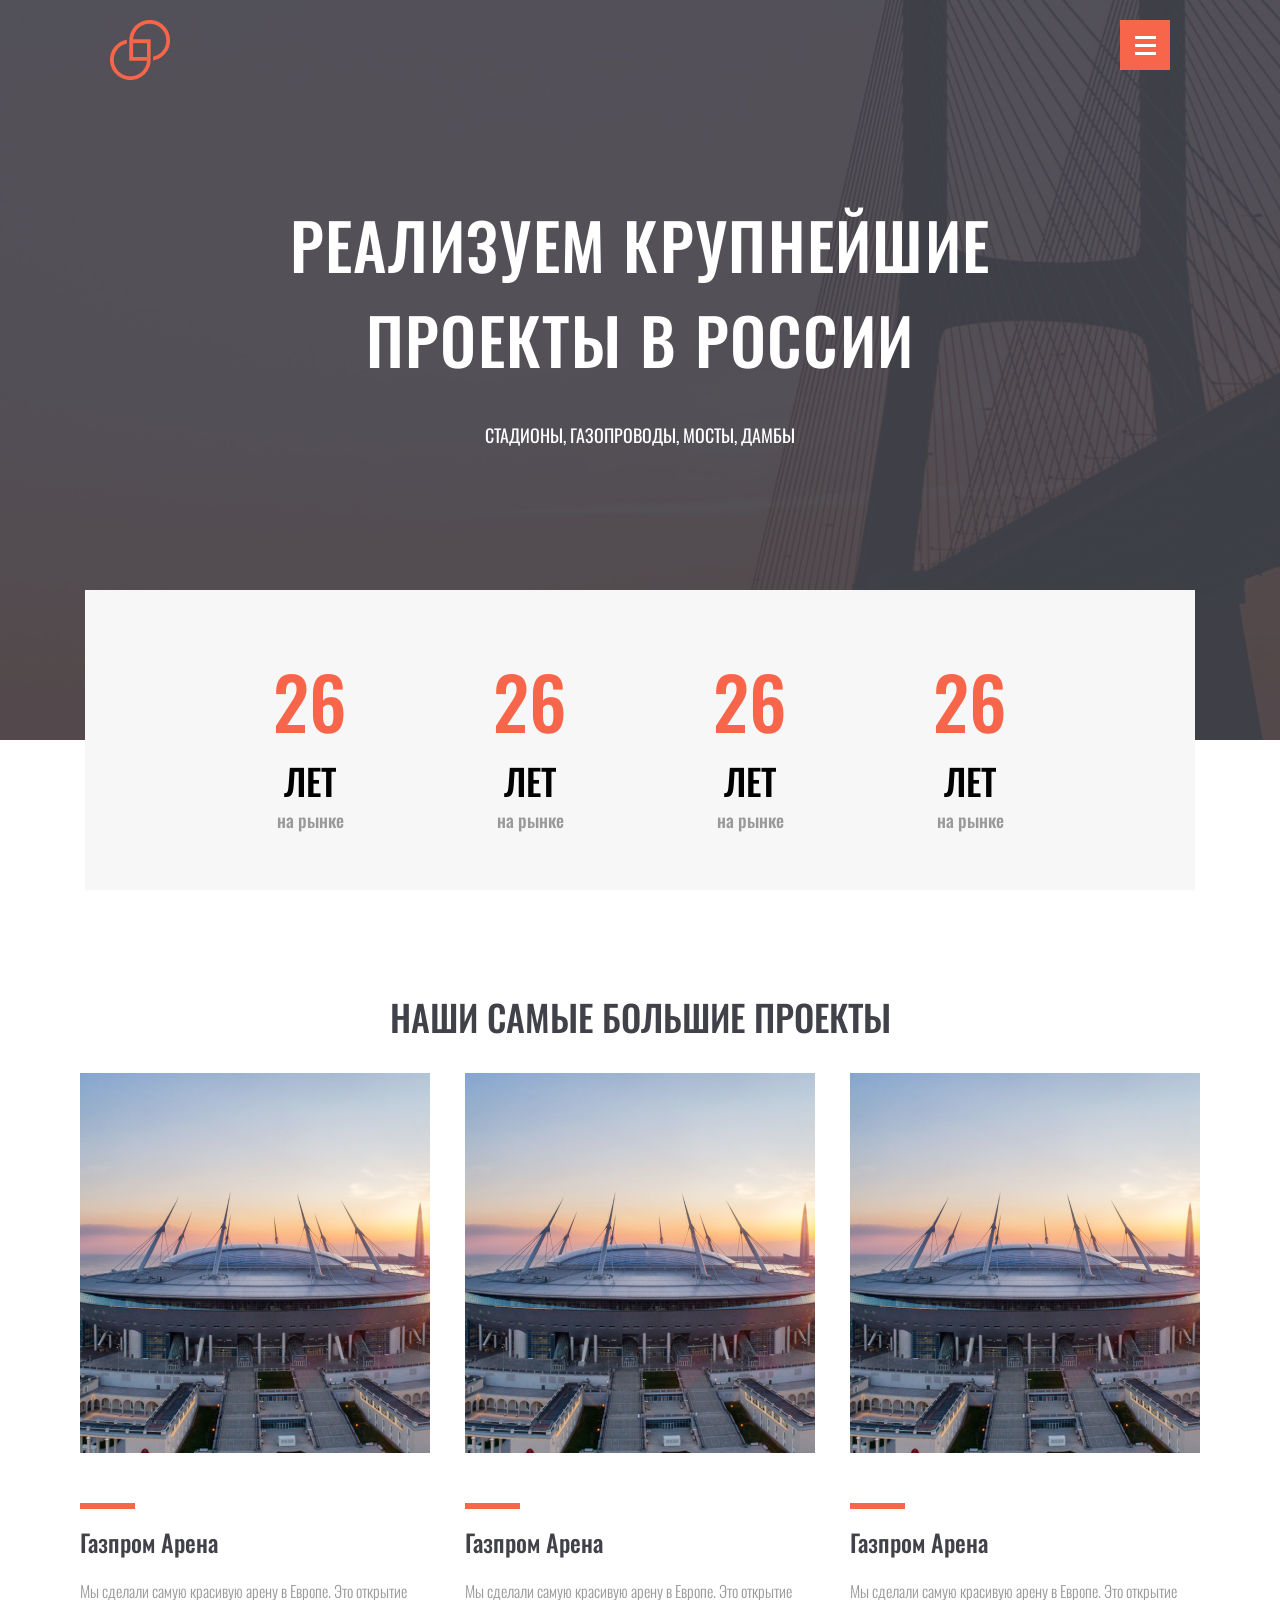
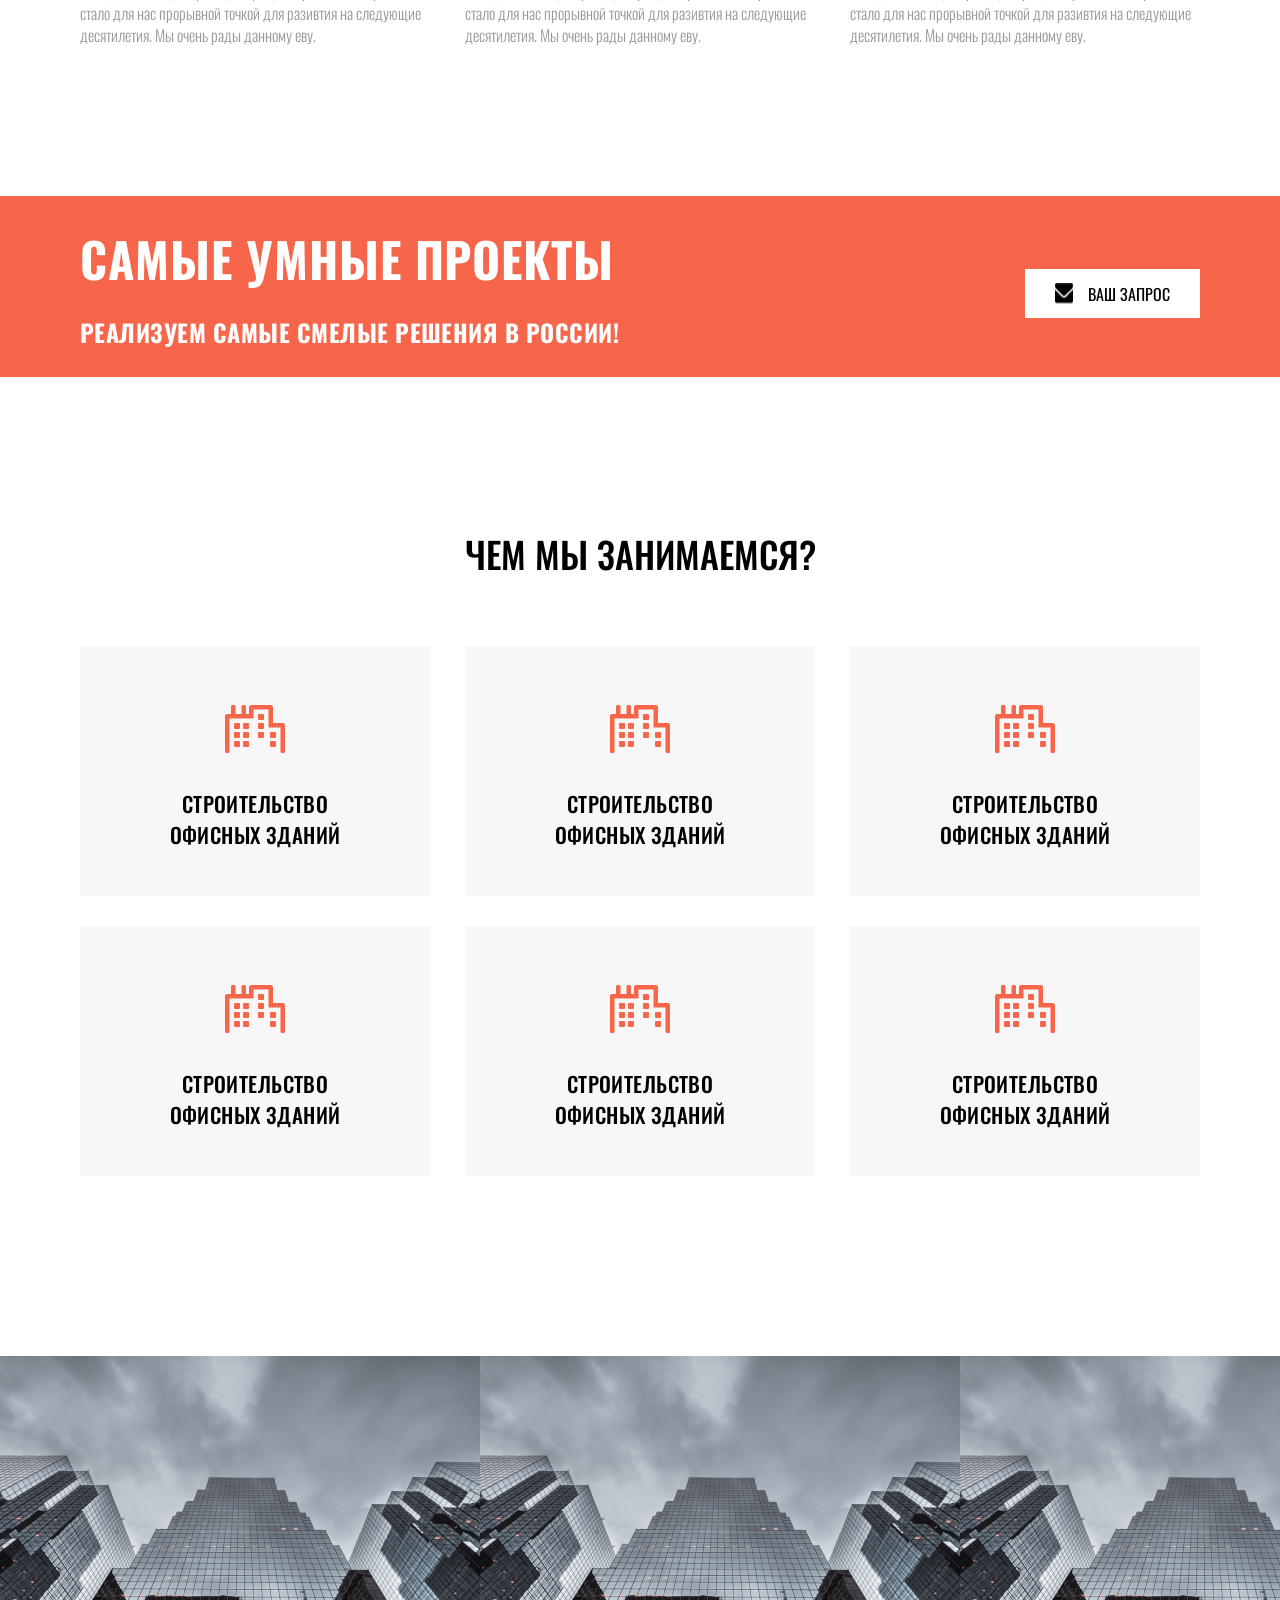
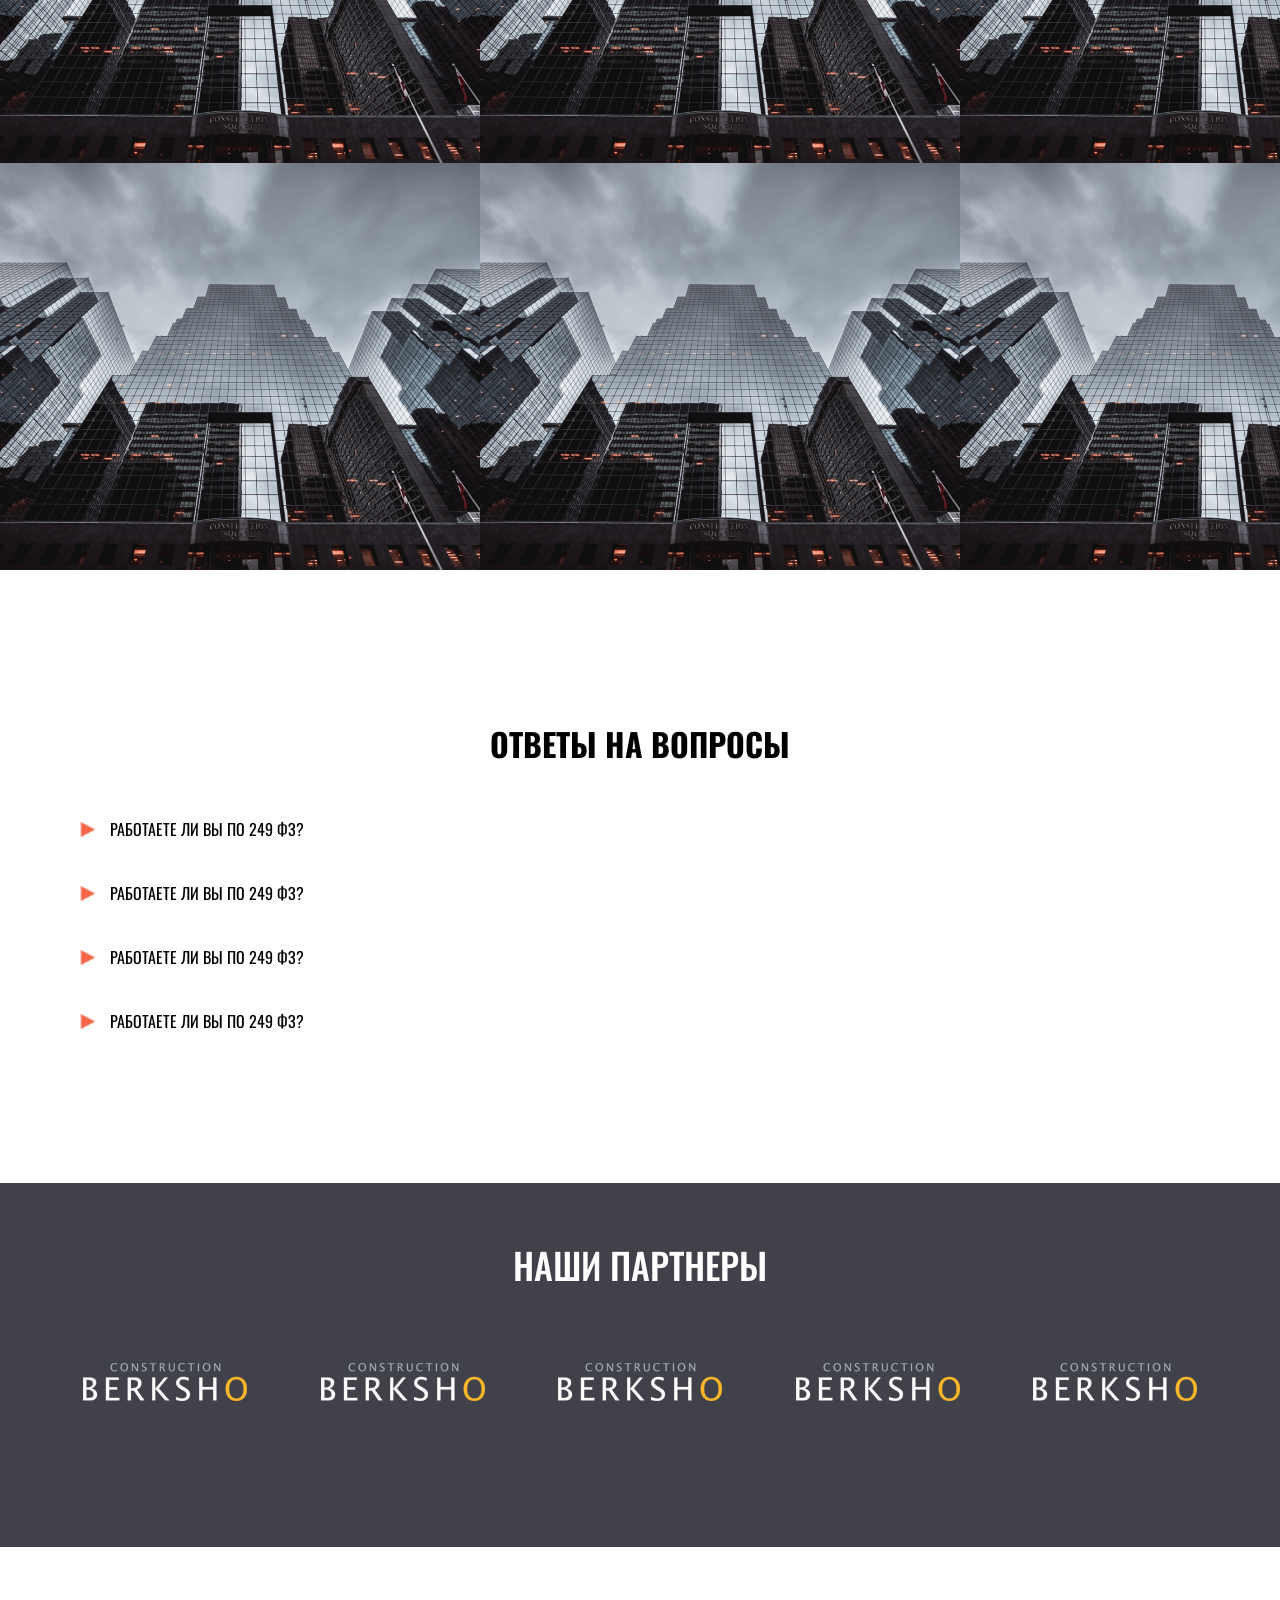
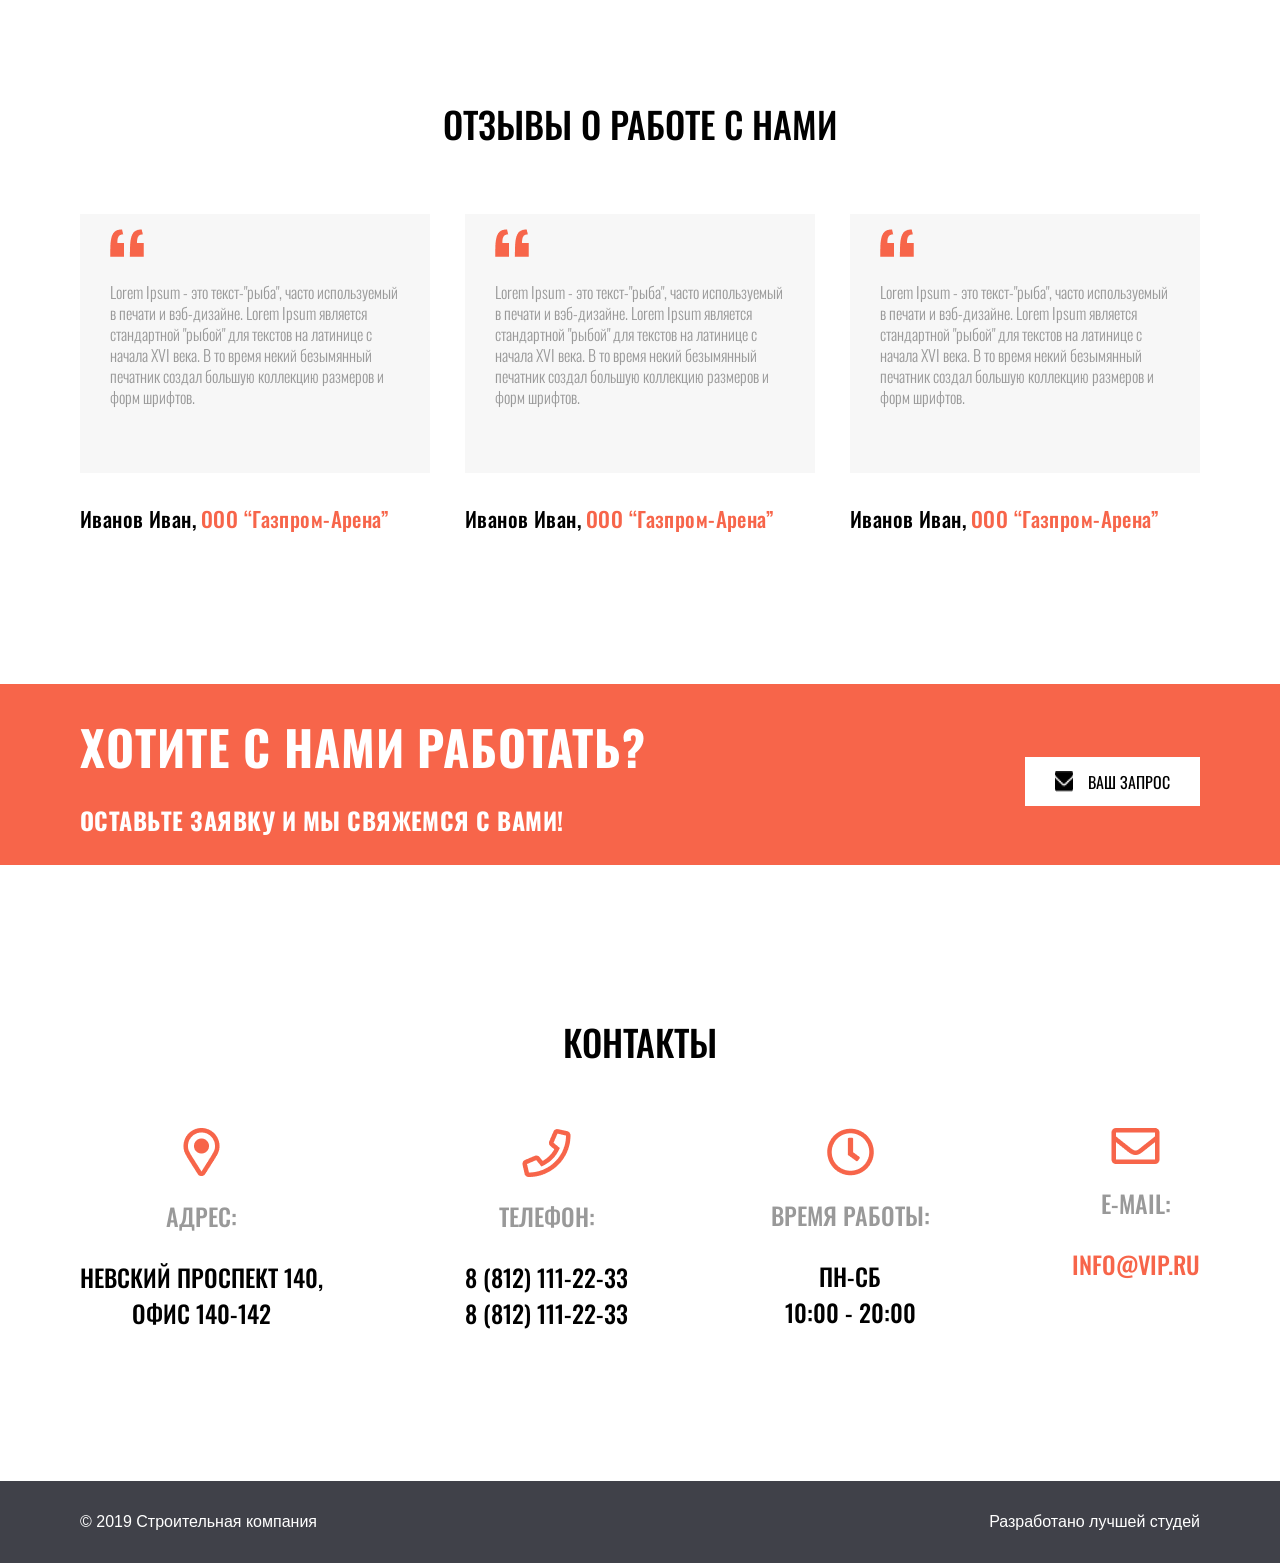
<file: Practice16/bridge.html>
<!DOCTYPE html>
<html lang="en">
<head>
    <meta charset="UTF-8">
    <meta http-equiv="X-UA-Compatible" content="IE=edge">
    <meta name="viewport" content="width=device-width, initial-scale=1.0">
    <link href="https://fonts.googleapis.com/css2?family=Barlow+Condensed:wght@200&family=Oswald:wght@200;300;400;500;600;700&family=Rajdhani&family=Readex+Pro:wght@300&family=Roboto:wght@100;300;400;500;900&family=Rubik:wght@300;400;600;700&display=swap" rel="stylesheet">
    <link rel="stylesheet" href="css/bridge.css">
    <title>Document</title>
</head>
<body>
    
    <header>
        <div class="container">
            <div class="header-inner">

                <div class="header-nav">

                    <div class="header-logo">
                        <img src="img/header/logo.png" alt="logo">
                    </div>

                    <div class="header-menu">

                        <div class="header-menu_burger">
                            <div class="header-menu_burger-stick"></div>
                            <div class="header-menu_burger-stick"></div>
                            <div class="header-menu_burger-stick"></div>
                        </div>

                        <div class="header-menu_burger-list">
                            <div class="header-menu_list-button"></div>
                        </div>

                    </div>

                </div>

                <div class="header-main">
                    <h1 class="header-main_title">РЕАЛИЗУЕМ КРУПНЕЙШИЕ ПРОЕКТЫ В РОССИИ</h1>
                    <p class="header-main_article">стадионы, газопроводы, мосты, дамбы</p>
                </div>

                <div class="header-information">

                    <div class="header-information_item">
                        <p class="header-information_item_year">26</p>
                        <p class="header-information_item_first">ЛЕТ</p>
                        <p class="header-information_item_second">на рынке</p>
                    </div>

                     <div class="header-information_item">
                        <p class="header-information_item_year">26</p>
                        <p class="header-information_item_first">ЛЕТ</p>
                        <p class="header-information_item_second">на рынке</p>
                    </div>

                    <div class="header-information_item">
                        <p class="header-information_item_year">26</p>
                        <p class="header-information_item_first">ЛЕТ</p>
                        <p class="header-information_item_second">на рынке</p>
                    </div>
                    
                    <div class="header-information_item">
                        <p class="header-information_item_year">26</p>
                        <p class="header-information_item_first">ЛЕТ</p>
                        <p class="header-information_item_second">на рынке</p>
                    </div>

                </div>


            </div>
        </div>
    </header>

    <main>

        <div class="main-project">
            <div class="container">
                <div class="main-inner">

                    <div class="main-title">
                        <h1>НАШИ САМЫЕ БОЛЬШИЕ ПРОЕКТЫ</h1>
                    </div>

                    <div class="main-information">

                        <div class="main-information_item">
                            <img src="img/main/arena.png" alt="arena">
                            <div class="main-border"></div>
                            <h2 class="main-information_item-title">Газпром Арена</h2>
                            <p class="main-information_item-text">Мы сделали самую красивую арену в Европе. Это открытие стало для нас прорывной точкой для разивтия на следующие десятилетия. Мы очень рады данному еву.</p>
                        </div>

                        <div class="main-information_item">
                            <img src="img/main/arena.png" alt="arena">
                            <div class="main-border"></div>
                            <h2 class="main-information_item-title">Газпром Арена</h2>
                            <p class="main-information_item-text">Мы сделали самую красивую арену в Европе. Это открытие стало для нас прорывной точкой для разивтия на следующие десятилетия. Мы очень рады данному еву.</p>
                        </div>

                        <div class="main-information_item">
                            <img src="img/main/arena.png" alt="arena">
                            <div class="main-border"></div>
                            <h2 class="main-information_item-title">Газпром Арена</h2>
                            <p class="main-information_item-text">Мы сделали самую красивую арену в Европе. Это открытие стало для нас прорывной точкой для разивтия на следующие десятилетия. Мы очень рады данному еву.</p>
                        </div>

                    </div>

                </div>
            </div>
        </div>

        <div class="main-mail">
            <div class="container">
                <div class="main-mail_inner">

                    <div class="main-mail_title">   
                        <h1>САМЫЕ УМНЫЕ ПРОЕКТЫ</h1>
                        <h2>РЕАЛИЗУЕМ САМЫЕ СМЕЛЫЕ РЕШЕНИЯ В РОССИИ!</h2>
                    </div>

                    <div class="main-mail_button">
                        <img src="img/main/mail.png" alt="mail">
                        <p>ВАШ ЗАПРОС</p>
                    </div>


                </div>
            </div>
        </div>

        <div class="main-work">
            <div class="container">
                <div class="main-work_inner">

                    <div class="main-work_title">
                        <h1>ЧЕМ МЫ ЗАНИМАЕМСЯ?</h1>
                    </div>

                    <div class="main-work_information">

                        <div class="main-work_information-item">
                            <img src="img/main/house.png" alt="house">
                            <p class="main-work_information-item_text">СТРОИТЕЛЬСТВО<br> ОФИСНЫХ ЗДАНИЙ</p>
                        </div>

                        <div class="main-work_information-item">
                            <img src="img/main/house.png" alt="house">
                            <p class="main-work_information-item_text">СТРОИТЕЛЬСТВО<br> ОФИСНЫХ ЗДАНИЙ</p>
                        </div>

                        <div class="main-work_information-item">
                            <img src="img/main/house.png" alt="house">
                            <p class="main-work_information-item_text">СТРОИТЕЛЬСТВО<br> ОФИСНЫХ ЗДАНИЙ</p>
                        </div>

                        <div class="main-work_information-item">
                            <img src="img/main/house.png" alt="house">
                            <p class="main-work_information-item_text">СТРОИТЕЛЬСТВО<br> ОФИСНЫХ ЗДАНИЙ</p>
                        </div>

                        <div class="main-work_information-item">
                            <img src="img/main/house.png" alt="house">
                            <p class="main-work_information-item_text">СТРОИТЕЛЬСТВО<br> ОФИСНЫХ ЗДАНИЙ</p>
                        </div>

                        <div class="main-work_information-item">
                            <img src="img/main/house.png" alt="house">
                            <p class="main-work_information-item_text">СТРОИТЕЛЬСТВО<br> ОФИСНЫХ ЗДАНИЙ</p>
                        </div>

                    </div>

                </div>
            </div>
        </div>

        <div class="main-background">
            <div class="main-background_inner">
            </div>
        </div>

        <div class="main-answers">
            <div class="container">
                <div class="main-answers_inner">

                    <div class="main-answers_title">
                        <h1>ОТВЕТЫ НА ВОПРОСЫ</h1>
                    </div>

                    <div class="main-answers_information">

                        <div class="main-answers_information-item">

                            <div class="main-answers_information-item_button" id="answersButton">
                                <img src="img/main/triangle.png" alt="triangle" class="main-answers_information-item_img" id="triangle">
                                <p>РАБОТАЕТЕ ЛИ ВЫ ПО 249 ФЗ?</p>
                            </div>

                            <div class="main-answers_information-text" id="answersText">
                                <p>Lorem Ipsum - это текст-"рыба", часто используемый в печати и вэб-дизайне. Lorem Ipsum является стандартной "рыбой" для текстов на латинице с начала XVI века. В то время некий безымянный печатник создал большую коллекцию размеров и форм шрифтов, используя Lorem Ipsum для распечатки образцов. </p>
                            </div>
                            
                        </div>

                        <div class="main-answers_information-item">

                            <div class="main-answers_information-item_button" id="answersButton">
                                <img src="img/main/triangle.png" alt="triangle" class="main-answers_information-item_img" id="triangle">
                                <p>РАБОТАЕТЕ ЛИ ВЫ ПО 249 ФЗ?</p>
                            </div>

                            <div class="main-answers_information-text" id="answersText">
                                <p>Lorem Ipsum - это текст-"рыба", часто используемый в печати и вэб-дизайне. Lorem Ipsum является стандартной "рыбой" для текстов на латинице с начала XVI века. В то время некий безымянный печатник создал большую коллекцию размеров и форм шрифтов, используя Lorem Ipsum для распечатки образцов. </p>
                            </div>

                        </div>

                        <div class="main-answers_information-item">

                            <div class="main-answers_information-item_button" id="answersButton">
                                <img src="img/main/triangle.png" alt="triangle" class="main-answers_information-item_img" id="triangle">
                                <p>РАБОТАЕТЕ ЛИ ВЫ ПО 249 ФЗ?</p>
                            </div>

                            <div class="main-answers_information-text" id="answersText">
                                <p>Lorem Ipsum - это текст-"рыба", часто используемый в печати и вэб-дизайне. Lorem Ipsum является стандартной "рыбой" для текстов на латинице с начала XVI века. В то время некий безымянный печатник создал большую коллекцию размеров и форм шрифтов, используя Lorem Ipsum для распечатки образцов. </p>
                            </div>

                        </div>

                        <div class="main-answers_information-item">

                            <div class="main-answers_information-item_button" id="answersButton">
                                <img src="img/main/triangle.png" alt="triangle" class="main-answers_information-item_img" id="triangle">
                                <p>РАБОТАЕТЕ ЛИ ВЫ ПО 249 ФЗ?</p>
                            </div>

                            <div class="main-answers_information-text" id="answersText">
                                <p>Lorem Ipsum - это текст-"рыба", часто используемый в печати и вэб-дизайне. Lorem Ipsum является стандартной "рыбой" для текстов на латинице с начала XVI века. В то время некий безымянный печатник создал большую коллекцию размеров и форм шрифтов, используя Lorem Ipsum для распечатки образцов. </p>
                            </div>

                        </div>

                    </div>

                </div>
            </div>
        </div>

        <div class="main-partners">
            <div class="container">
                <div class="main-partners_inner">


                    <div class="main-partners_title">
                        <h1>Наши партнеры</h1>
                    </div>

                    <div class="main-partners_information">

                        <div class="main-partners_information-item">
                            <img src="img/main/partner.png" alt="partner">
                        </div>

                        <div class="main-partners_information-item">
                            <img src="img/main/partner.png" alt="partner">
                        </div>

                        <div class="main-partners_information-item">
                            <img src="img/main/partner.png" alt="partner">
                        </div>

                        <div class="main-partners_information-item">
                            <img src="img/main/partner.png" alt="partner">
                        </div>

                        <div class="main-partners_information-item">
                            <img src="img/main/partner.png" alt="partner">
                        </div>
                    </div>

                </div>
            </div>
        </div>

        <div class="main-review">
            <div class="container">
                <div class="main-review_inner">

                    <div class="main-review_title">
                        <h1>ОТЗЫВЫ О РАБОТЕ С НАМИ</h1>
                    </div>

                    <div class="main-review_information">

                        <div class="main-review_information-item">

                            <div class="main-review_information-item_text">
                                <img src="img/main/quotes.png" alt="quotes">
                                <p>Lorem Ipsum - это текст-"рыба", часто используемый в печати и вэб-дизайне. Lorem Ipsum является стандартной "рыбой" для текстов на латинице с начала XVI века. В то время некий безымянный печатник создал большую коллекцию размеров и форм шрифтов.</p>
                            </div>

                            <div class="main-review_information-item_author">
                                <p class="main-review_information-item_author-people">Иванов Иван,</p>
                                <p class="main-review_information-item_author-work">ООО “Газпром-Арена”</p>
                            </div>

                        </div>

                        <div class="main-review_information-item">

                            <div class="main-review_information-item_text">
                                <img src="img/main/quotes.png" alt="quotes">
                                <p>Lorem Ipsum - это текст-"рыба", часто используемый в печати и вэб-дизайне. Lorem Ipsum является стандартной "рыбой" для текстов на латинице с начала XVI века. В то время некий безымянный печатник создал большую коллекцию размеров и форм шрифтов.</p>
                            </div>

                            <div class="main-review_information-item_author">
                                <p class="main-review_information-item_author-people">Иванов Иван,</p>
                                <p class="main-review_information-item_author-work">ООО “Газпром-Арена”</p>
                            </div>

                        </div>

                        <div class="main-review_information-item">

                            <div class="main-review_information-item_text">
                                <img src="img/main/quotes.png" alt="quotes">
                                <p>Lorem Ipsum - это текст-"рыба", часто используемый в печати и вэб-дизайне. Lorem Ipsum является стандартной "рыбой" для текстов на латинице с начала XVI века. В то время некий безымянный печатник создал большую коллекцию размеров и форм шрифтов.</p>
                            </div>

                            <div class="main-review_information-item_author">
                                <p class="main-review_information-item_author-people">Иванов Иван,</p>
                                <p class="main-review_information-item_author-work">ООО “Газпром-Арена”</p>
                            </div>

                        </div>

                    </div>

                </div>
            </div>
        </div>

        <div class="main-application">
            <div class="container">
                <div class="main-application_inner">

                    <div class="main-application_title">   
                        <h1>ХОТИТЕ С НАМИ РАБОТАТЬ?</h1>
                        <h2>ОСТАВЬТЕ ЗАЯВКУ И МЫ СВЯЖЕМСЯ С ВАМИ!</h2>
                    </div>

                    <div class="main-application_button">
                        <img src="img/main/mail.png" alt="mail">
                        <p>ВАШ ЗАПРОС</p>
                    </div>

                </div>
            </div>
        </div>

        <div class="main-contacts">
            <div class="container">
                <div class="main-contacts_inner">

                    <div class="main-contacts_title">
                        <h1>КОНТАКТЫ</h1>
                    </div>

                    <div class="main-contacts_information">

                        <div class="main-contacts_information-item">
                            
                            <div class="main-contacts_information-item_title">
                                <img src="img/main/label.png" alt="label">
                                <p>АДРЕС:</p>
                            </div>

                            <div class="main-contacts_information-item_text">
                                <p>НЕВСКИЙ ПРОСПЕКТ 140,<br>ОФИС 140-142</p>
                            </div>

                        </div>

                        <div class="main-contacts_information-item">
                            
                            <div class="main-contacts_information-item_title">
                                <img src="img/main/telephone.png" alt="telephone">
                                <p>ТЕЛЕФОН:</p>
                            </div>

                            <div class="main-contacts_information-item_text">
                                <p>8 (812) 111-22-33<br>8 (812) 111-22-33</p>
                            </div>

                        </div>

                        <div class="main-contacts_information-item">
                            
                            <div class="main-contacts_information-item_title">
                                <img src="img/main/watch.png" alt="watch">
                                <p>ВРЕМЯ РАБОТЫ:</p>
                            </div>

                            <div class="main-contacts_information-item_text">
                                <p>ПН-СБ<br>10:00 - 20:00</p>
                            </div>

                        </div>

                        <div class="main-contacts_information-item">
                            
                            <div class="main-contacts_information-item_title">
                                <img src="img/main/mail-contacts.png" alt="mail">
                                <p>E-MAIL:</p>
                            </div>

                            <div class="main-contacts_information-item_text">
                                <a>INFO@VIP.RU</a>
                            </div>

                        </div>
                    </div>

                </div>
            </div>
        </div>

    </main>

    <footer>
        <div class="container">
            <div class="footer-inner">
                <p class="footer-copyright">© 2019 Строительная компания</p>
                <a href="https://vk.com/zhakfreskoo" class="footer-author">Разработано лучшей студей</a>
            </div>
        </div>
    </footer>



    <script src="./source/js/bridge.js"></script>
</body>
</html>
</file>
<file: Practice16/css/bridge.css>
body {
		margin: 0;
		color: black;
		font-family: 'Oswald', sans-serif; }

li {
		list-style-type: none; }

*,
*:before,
*:after {
		-webkit-box-sizing: border-box;
		        box-sizing: border-box; }

h1, h2, h3, h4, h5, h6 {
		margin: 0;
		padding: 0; }

p {
		margin: 0 0 0px; }

.container {
		width: 100%;
		max-width: 1120px;
		margin: 0px auto;
		padding: 0 0px; }

input {
		padding: 0;
		margin: 0;
		border: 0;
		border: none; }

header {
		background: url(../img/header/background.png);
		height: 740px;
		position: relative;
		margin-bottom: 250px; }

.header-nav {
		display: -webkit-box;
		display: -ms-flexbox;
		display: flex;
		-webkit-box-pack: justify;
		    -ms-flex-pack: justify;
		        justify-content: space-between;
		padding-top: 20px; }

.header-logo {
		margin-left: 30px; }
		.header-logo:hover {
				cursor: pointer; }

.header-menu {
		margin-right: 30px; }

.header-menu_burger {
		background-color: #F7654A;
		width: 50px;
		height: 50px;
		display: -webkit-box;
		display: -ms-flexbox;
		display: flex;
		-webkit-box-orient: vertical;
		-webkit-box-direction: normal;
		    -ms-flex-direction: column;
		        flex-direction: column;
		-webkit-box-align: center;
		    -ms-flex-align: center;
		        align-items: center;
		-webkit-box-pack: center;
		    -ms-flex-pack: center;
		        justify-content: center; }
		.header-menu_burger:hover {
				cursor: pointer; }

.header-menu_burger-stick {
		width: 21px;
		height: 3px;
		background-color: #fff;
		margin-bottom: 5px; }
		.header-menu_burger-stick:last-child {
				margin-bottom: 0px; }

.header-main {
		display: -webkit-box;
		display: -ms-flexbox;
		display: flex;
		-webkit-box-orient: vertical;
		-webkit-box-direction: normal;
		    -ms-flex-direction: column;
		        flex-direction: column;
		-webkit-box-pack: center;
		    -ms-flex-pack: center;
		        justify-content: center;
		-webkit-box-align: center;
		    -ms-flex-align: center;
		        align-items: center;
		margin-top: 112px;
		cursor: default; }

.header-main_title {
		font-family: 'Oswald', sans-serif;
		font-style: normal;
		font-weight: 500;
		font-size: 64px;
		line-height: 95px;
		text-align: center;
		letter-spacing: 0.02em;
		text-transform: uppercase;
		color: #fff;
		width: 734px; }

.header-main_article {
		font-family: 'Oswald', sans-serif;
		font-style: normal;
		font-weight: normal;
		font-size: 18px;
		line-height: 27px;
		text-align: center;
		text-transform: uppercase;
		color: #FFFFFF;
		margin-top: 35px; }

.header-information {
		display: -webkit-box;
		display: -ms-flexbox;
		display: flex;
		background-color: #fff;
		width: 1110px;
		height: 300px;
		position: absolute;
		margin: 0px auto;
		top: 590px;
		margin-bottom: 100px;
		-webkit-box-pack: center;
		    -ms-flex-pack: center;
		        justify-content: center;
		background: #F7F7F7;
		left: 0;
		bottom: 0;
		right: 0; }

.header-information_item {
		display: -webkit-box;
		display: -ms-flexbox;
		display: flex;
		width: 190px;
		-webkit-box-orient: vertical;
		-webkit-box-direction: normal;
		    -ms-flex-direction: column;
		        flex-direction: column;
		-webkit-box-pack: center;
		    -ms-flex-pack: center;
		        justify-content: center;
		-webkit-box-align: center;
		    -ms-flex-align: center;
		        align-items: center;
		margin-right: 30px; }
		.header-information_item:last-child {
				margin-right: 0px; }

.header-information_item_year {
		font-family: 'Oswald', sans-serif;
		font-style: normal;
		font-weight: 500;
		font-size: 72px;
		line-height: 107px;
		text-align: center;
		text-transform: uppercase;
		color: #F7654A; }

.header-information_item_first {
		font-family: 'Oswald', sans-serif;
		font-style: normal;
		font-weight: 500;
		font-size: 36px;
		line-height: 53px;
		text-align: center;
		text-transform: uppercase;
		color: #000000; }

.header-information_item_second {
		font-family: 'Oswald', sans-serif;
		font-style: normal;
		font-weight: 500;
		font-size: 18px;
		line-height: 27px;
		text-align: center;
		color: #999999; }

.main-project {
		margin-bottom: 150px; }

.main-title > h1 {
		font-family: 'Oswald', sans-serif;
		font-style: normal;
		font-weight: 500;
		font-size: 36px;
		line-height: 53px;
		text-align: center;
		text-transform: uppercase;
		color: #404149;
		margin-bottom: 30px; }

.main-information {
		display: -webkit-box;
		display: -ms-flexbox;
		display: flex;
		-webkit-box-pack: justify;
		    -ms-flex-pack: justify;
		        justify-content: space-between; }

.main-information_item {
		width: 350px; }
		.main-information_item:hover {
				opacity: 0.7; }
		.main-information_item > img {
				margin-bottom: 45px; }

.main-border {
		width: 55px;
		height: 6px;
		background: #F7654A;
		margin-bottom: 15px; }

.main-information_item-title {
		font-family: 'Oswald', sans-serif;
		font-style: normal;
		font-weight: 500;
		font-size: 24px;
		line-height: 36px;
		color: #404149;
		margin-bottom: 20px; }

.main-information_item-text {
		font-family: 'Oswald', sans-serif;
		font-style: normal;
		font-weight: 300;
		font-size: 16px;
		line-height: 22px;
		color: #999999; }

.main-mail {
		background: #F7654A;
		height: 181px;
		margin-bottom: 150px;
		cursor: default; }

.main-mail_inner {
		display: -webkit-box;
		display: -ms-flexbox;
		display: flex;
		-webkit-box-pack: justify;
		    -ms-flex-pack: justify;
		        justify-content: space-between;
		-webkit-box-align: center;
		    -ms-flex-align: center;
		        align-items: center; }

.main-mail_title > h1 {
		font-family: 'Oswald', sans-serif;
		font-style: normal;
		font-weight: bold;
		font-size: 48px;
		line-height: 71px;
		letter-spacing: 0.02em;
		color: #FFFFFF;
		margin-bottom: 20px; }

.main-mail_title > h2 {
		font-family: 'Oswald', sans-serif;
		font-style: normal;
		font-weight: bold;
		font-size: 24px;
		line-height: 36px;
		letter-spacing: 0.02em;
		color: #FFFFFF; }

.main-mail_button {
		width: 175px;
		height: 49px;
		background: #FFFFFF;
		display: -webkit-box;
		display: -ms-flexbox;
		display: flex;
		-webkit-box-pack: center;
		    -ms-flex-pack: center;
		        justify-content: center;
		-webkit-box-align: center;
		    -ms-flex-align: center;
		        align-items: center;
		margin: 73px 0px 59px;
		-webkit-transition: 0.1s;
		transition: 0.1s; }
		.main-mail_button:hover {
				opacity: 0.8;
				cursor: pointer; }
		.main-mail_button:active {
				-webkit-transform: scale(0.9);
				        transform: scale(0.9);
				-webkit-transition: 0.1s;
				transition: 0.1s; }
		.main-mail_button > img {
				width: 18px;
				height: 21px;
				margin-right: 15px; }

.main-work {
		margin-bottom: 150px;
		cursor: default; }

.main-work_inner {
		text-align: center; }

.main-work_title {
		margin-bottom: 66px; }
		.main-work_title > h1 {
				font-family: 'Oswald', sans-serif;
				font-style: normal;
				font-weight: 500;
				font-size: 36px;
				line-height: 53px;
				text-transform: uppercase;
				color: #000000; }

.main-work_information {
		display: -webkit-box;
		display: -ms-flexbox;
		display: flex;
		-ms-flex-wrap: wrap;
		    flex-wrap: wrap;
		-webkit-box-pack: justify;
		    -ms-flex-pack: justify;
		        justify-content: space-between; }

.main-work_information-item {
		text-align: center;
		margin-bottom: 30px;
		width: 350px;
		height: 250px;
		background: #F7F7F7;
		cursor: default; }
		.main-work_information-item > img {
				margin-top: 59px;
				margin-bottom: 30px; }

.main-work_information-item_text {
		font-family: 'Oswald', sans-serif;
		font-style: normal;
		font-weight: 500;
		font-size: 21px;
		line-height: 31px;
		text-align: center;
		letter-spacing: 0.02em;
		color: #000000; }

.main-background {
		height: 814px;
		background: url(../img/main/background.png);
		margin-bottom: 150px; }

.main-answers {
		margin-bottom: 150px;
		cursor: default; }

.main-answers_title {
		text-align: center;
		margin-bottom: 50px; }

.main-answers_information-item {
		margin-bottom: 40px; }

.main-answers_information-item_button {
		-webkit-box-align: center;
		    -ms-flex-align: center;
		        align-items: center;
		display: -webkit-box;
		display: -ms-flexbox;
		display: flex; }
		.main-answers_information-item_button:hover {
				cursor: pointer; }

.main-answers_information-item_img {
		width: 15px;
		height: 15px;
		margin-right: 15px;
		-webkit-transform: rotate(0deg);
		        transform: rotate(0deg); }

.main-answers_information-text {
		display: none;
		font-family: 'Oswald', sans-serif;
		font-style: normal;
		font-weight: 200;
		font-size: 16px;
		line-height: 22px;
		color: #999999;
		margin-top: 30px;
		width: 730px; }

.main-partners {
		height: 364px;
		cursor: default;
		background: #404149;
		margin-bottom: 150px; }

.main-partners_title {
		padding-top: 55px;
		margin-bottom: 60px; }
		.main-partners_title > h1 {
				text-align: center;
				font-family: 'Oswald', sans-serif;
				font-style: normal;
				font-weight: 500;
				font-size: 36px;
				line-height: 53px;
				text-transform: uppercase;
				color: #FFFFFF; }

.main-partners_information {
		display: -webkit-box;
		display: -ms-flexbox;
		display: flex;
		-webkit-box-pack: justify;
		    -ms-flex-pack: justify;
		        justify-content: space-between; }

.main-review {
		margin-bottom: 150px;
		cursor: default; }

.main-review_title > h1 {
		text-align: center;
		margin-bottom: 64px;
		font-family: 'Oswald', sans-serif;
		font-style: normal;
		font-weight: 500;
		font-size: 36px;
		line-height: 53px;
		text-transform: uppercase;
		color: #000000; }

.main-review_information {
		display: -webkit-box;
		display: -ms-flexbox;
		display: flex;
		-webkit-box-pack: justify;
		    -ms-flex-pack: justify;
		        justify-content: space-between; }

.main-review_information-item_text {
		width: 350px;
		height: 259px;
		background: #F7F7F7;
		margin-bottom: 30px; }
		.main-review_information-item_text > img {
				margin: 15px 0px 20px 30px; }
		.main-review_information-item_text > p {
				text-align: left;
				margin-left: 30px;
				margin-right: 30px;
				font-family: 'Oswald', sans-serif;
				font-style: normal;
				font-weight: 300;
				font-size: 16px;
				line-height: 21px;
				color: #999999; }

.main-review_information-item_author {
		display: -webkit-box;
		display: -ms-flexbox;
		display: flex;
		-webkit-box-align: center;
		    -ms-flex-align: center;
		        align-items: center;
		text-align: center; }

.main-review_information-item_author-people {
		font-family: 'Oswald', sans-serif;
		font-style: normal;
		font-weight: 500;
		font-size: 21px;
		line-height: 31px;
		letter-spacing: 0.02em;
		color: #000000;
		margin-right: 5px; }

.main-review_information-item_author-work {
		font-family: 'Oswald', sans-serif;
		font-style: normal;
		font-weight: 500;
		font-size: 21px;
		line-height: 31px;
		letter-spacing: 0.02em;
		color: #f7654a; }

.main-application {
		background: #F7654A;
		cursor: default;
		height: 181px;
		margin-bottom: 150px; }

.main-application_inner {
		display: -webkit-box;
		display: -ms-flexbox;
		display: flex;
		-webkit-box-pack: justify;
		    -ms-flex-pack: justify;
		        justify-content: space-between;
		-webkit-box-align: center;
		    -ms-flex-align: center;
		        align-items: center; }

.main-application_title > h1 {
		font-family: 'Oswald', sans-serif;
		font-style: normal;
		font-weight: bold;
		font-size: 48px;
		line-height: 71px;
		letter-spacing: 0.02em;
		color: #FFFFFF;
		margin-bottom: 20px; }

.main-application_title > h2 {
		font-family: 'Oswald', sans-serif;
		font-style: normal;
		font-weight: bold;
		font-size: 24px;
		line-height: 36px;
		letter-spacing: 0.02em;
		color: #FFFFFF; }

.main-application_button {
		width: 175px;
		height: 49px;
		background: #FFFFFF;
		display: -webkit-box;
		display: -ms-flexbox;
		display: flex;
		-webkit-box-pack: center;
		    -ms-flex-pack: center;
		        justify-content: center;
		-webkit-box-align: center;
		    -ms-flex-align: center;
		        align-items: center;
		margin: 73px 0px 59px; }
		.main-application_button:hover {
				opacity: 0.8;
				cursor: pointer; }
		.main-application_button:active {
				-webkit-transform: scale(0.9);
				        transform: scale(0.9);
				-webkit-transition: 0.1s;
				transition: 0.1s; }
		.main-application_button > img {
				width: 18px;
				height: 21px;
				margin-right: 15px; }

.main-contacts {
		margin-bottom: 150px;
		cursor: default; }

.main-contacts_title > h1 {
		text-align: center;
		font-family: 'Oswald', sans-serif;
		font-style: normal;
		font-weight: 500;
		font-size: 36px;
		line-height: 53px;
		text-transform: uppercase;
		color: #000000;
		margin-bottom: 60px; }

.main-contacts_information {
		display: -webkit-box;
		display: -ms-flexbox;
		display: flex;
		-webkit-box-pack: justify;
		    -ms-flex-pack: justify;
		        justify-content: space-between; }

.main-contacts_information-item {
		text-align: center; }

.main-contacts_information-item_title {
		margin-bottom: 25px; }
		.main-contacts_information-item_title > p {
				font-family: 'Oswald', sans-serif;
				font-style: normal;
				font-weight: 500;
				font-size: 24px;
				line-height: 36px;
				text-align: center;
				color: #999999; }
		.main-contacts_information-item_title > img {
				margin-bottom: 16px; }

.main-contacts_information-item_text > p {
		font-family: 'Oswald', sans-serif;
		font-style: normal;
		font-weight: 500;
		font-size: 24px;
		line-height: 36px;
		text-align: center;
		color: #000000; }

.main-contacts_information-item_text > a {
		font-family: 'Oswald', sans-serif;
		font-style: normal;
		font-weight: 500;
		font-size: 24px;
		line-height: 36px;
		text-align: center;
		color: #F7654A; }
		.main-contacts_information-item_text > a:hover {
				cursor: pointer; }

footer {
		background: #404149;
		cursor: default; }

.footer-inner {
		display: -webkit-box;
		display: -ms-flexbox;
		display: flex;
		-webkit-box-pack: justify;
		    -ms-flex-pack: justify;
		        justify-content: space-between;
		padding-top: 30px;
		padding-bottom: 30px; }

.footer-copyright {
		font-family: 'Open Sans', sans-serif;
		font-style: normal;
		font-weight: 100;
		font-size: 16px;
		line-height: 22px;
		color: #FFFFFF; }

.footer-author {
		font-family: 'Open Sans', sans-serif;
		font-style: normal;
		font-weight: 100;
		font-size: 16px;
		line-height: 22px;
		color: #FFFFFF;
		text-decoration: none; }
		.footer-author:hover {
				cursor: pointer; }

@media (max-width: 1110px) {
		header {
				height: 640px; }
		.header-information {
				width: 80%; }
		.header-information_item {
				width: 33%; }
		.header-main {
				margin-top: 10%; }
		.header-main_title {
				width: 80%;
				font-size: 50px;
				line-height: 65px; }
		.header-main_article {
				font-size: 16px; }
		.main-information {
				-ms-flex-pack: distribute;
				    justify-content: space-around;
				-ms-flex-wrap: wrap;
				    flex-wrap: wrap; }
		.main-information_item {
				margin-bottom: 30px;
				margin-left: 10px; }
		.main-review {
				margin-bottom: 50px; }
		.main-review_information {
				-ms-flex-wrap: wrap;
				    flex-wrap: wrap;
				-ms-flex-pack: distribute;
				    justify-content: space-around; }
		.main-review_information-item {
				margin-bottom: 30px; }
		.main-project {
				margin-bottom: 70px; }
		.main-mail {
				margin-bottom: 70px; }
		.main-mail_inner {
				-ms-flex-wrap: wrap;
				    flex-wrap: wrap;
				-ms-flex-pack: distribute;
				    justify-content: space-around; }
		.main-mail_title {
				width: 100%; }
				.main-mail_title > h1 {
						font-size: 40px;
						text-align: center;
						margin-bottom: 10px; }
				.main-mail_title > h2 {
						font-size: 19px;
						text-align: center;
						margin-bottom: 5px; }
		.main-mail_button {
				margin: 15px;
				width: 150px;
				height: 35px; }
				.main-mail_button > p {
						font-size: 13px; }
				.main-mail_button > img {
						width: 16px;
						height: 19px; }
		.main-work {
				margin-bottom: 70px; }
		.main-work_information {
				-ms-flex-pack: distribute;
				    justify-content: space-around; }
		.main-background {
				margin-bottom: 70px; }
		.main-answers {
				margin-bottom: 90px; }
		.main-answers_information-item {
				margin-left: 20px; }
		.main-answers_information-text {
				width: 80%; }
		.main-partners {
				margin-bottom: 70px; }
		.main-partners_information {
				-ms-flex-wrap: wrap;
				    flex-wrap: wrap;
				-ms-flex-pack: distribute;
				    justify-content: space-around; }
		.main-application {
				margin-bottom: 70px; }
		.main-application_inner {
				-ms-flex-wrap: wrap;
				    flex-wrap: wrap;
				-ms-flex-pack: distribute;
				    justify-content: space-around; }
		.main-application_title {
				width: 100%; }
				.main-application_title > h1 {
						font-size: 40px;
						text-align: center;
						margin-bottom: 10px; }
				.main-application_title > h2 {
						font-size: 19px;
						text-align: center;
						margin-bottom: 5px; }
		.main-application_button {
				margin: 0px;
				width: 150px;
				height: 35px; }
				.main-application_button > p {
						font-size: 13px; }
				.main-application_button > img {
						width: 16px;
						height: 19px; }
		.main-contacts {
				margin-bottom: 50px; }
		.main-contacts_information {
				-ms-flex-pack: distribute;
				    justify-content: space-around;
				-ms-flex-wrap: wrap;
				    flex-wrap: wrap; }
		.main-contacts_information-item {
				margin-bottom: 30px; }
		.footer-copyright {
				margin-left: 20px; }
		.footer-author {
				margin-right: 20px; } }

@media (max-width: 535px) {
		header {
				margin-bottom: 190px;
				height: 540px; }
		.header-main {
				margin-top: 15px; }
		.header-information_item {
				margin-right: 0px; }
		.header-main_title {
				font-size: 30px; }
		.header-information {
				top: 425px;
				height: 255px; }
		.header-information_item_year {
				font-size: 60px; }
		.header-information_item_first {
				font-size: 32px; }
		.header-information_item_second {
				font-size: 14px; }
		.main-title > h1 {
				font-size: 32px; }
		.main-information_item {
				display: -webkit-box;
				display: -ms-flexbox;
				display: flex;
				-webkit-box-orient: vertical;
				-webkit-box-direction: normal;
				    -ms-flex-direction: column;
				        flex-direction: column;
				-webkit-box-align: center;
				    -ms-flex-align: center;
				        align-items: center;
				margin-left: 0px; }
				.main-information_item > img {
						width: 280px;
						height: 320px;
						margin-bottom: 20px; }
		.main-information_item-text {
				width: 80%;
				margin: 0px auto;
				margin-right: 20px;
				margin-left: 5px;
				text-align: center; }
		.main-mail {
				height: -webkit-fit-content;
				height: -moz-fit-content;
				height: fit-content; }
		.main-mail_title > h1 {
				line-height: 50px;
				margin-top: 20px;
				font-size: 40px; }
		.main-mail_title > h2 {
				font-size: 14px; }
		.main-work_information-item {
				width: 260px; }
		.main-background {
				display: none; }
		.main-partners {
				height: 480px; }
		.main-partners_title {
				margin-bottom: 20px;
				padding-top: 40px; }
		.main-partners_information-item {
				width: 100%;
				text-align: center;
				-webkit-box-align: center;
				    -ms-flex-align: center;
				        align-items: center; }
		.main-review {
				margin-bottom: 20px; }
		.main-review_title > h1 {
				margin-bottom: 24px;
				font-size: 30px; }
		.main-review_information-item_text {
				width: 280px;
				margin-right: 0px; }
		.main-review_information-item_author-people {
				font-size: 18px; }
		.main-review_information-item_author-work {
				font-size: 18px; }
		.main-application {
				height: -webkit-fit-content;
				height: -moz-fit-content;
				height: fit-content; }
		.main-application_title > h1 {
				font-size: 30px;
				line-height: 50px; }
		.main-application_title > h2 {
				font-size: 17px; }
		.main-application_button {
				margin-bottom: 15px; }
		.footer-inner {
				-ms-flex-wrap: wrap;
				    flex-wrap: wrap; }
				.footer-inner > a {
						width: 100%;
						margin: 0px 10px;
						text-align: center; }
		.footer-copyright {
				width: 100%;
				margin: 0px;
				text-align: center;
				margin-bottom: 15px; }
				.footer-copyright > p {
						margin: 0px; } }
/*# sourceMappingURL=bridge.css.map */
</file>
